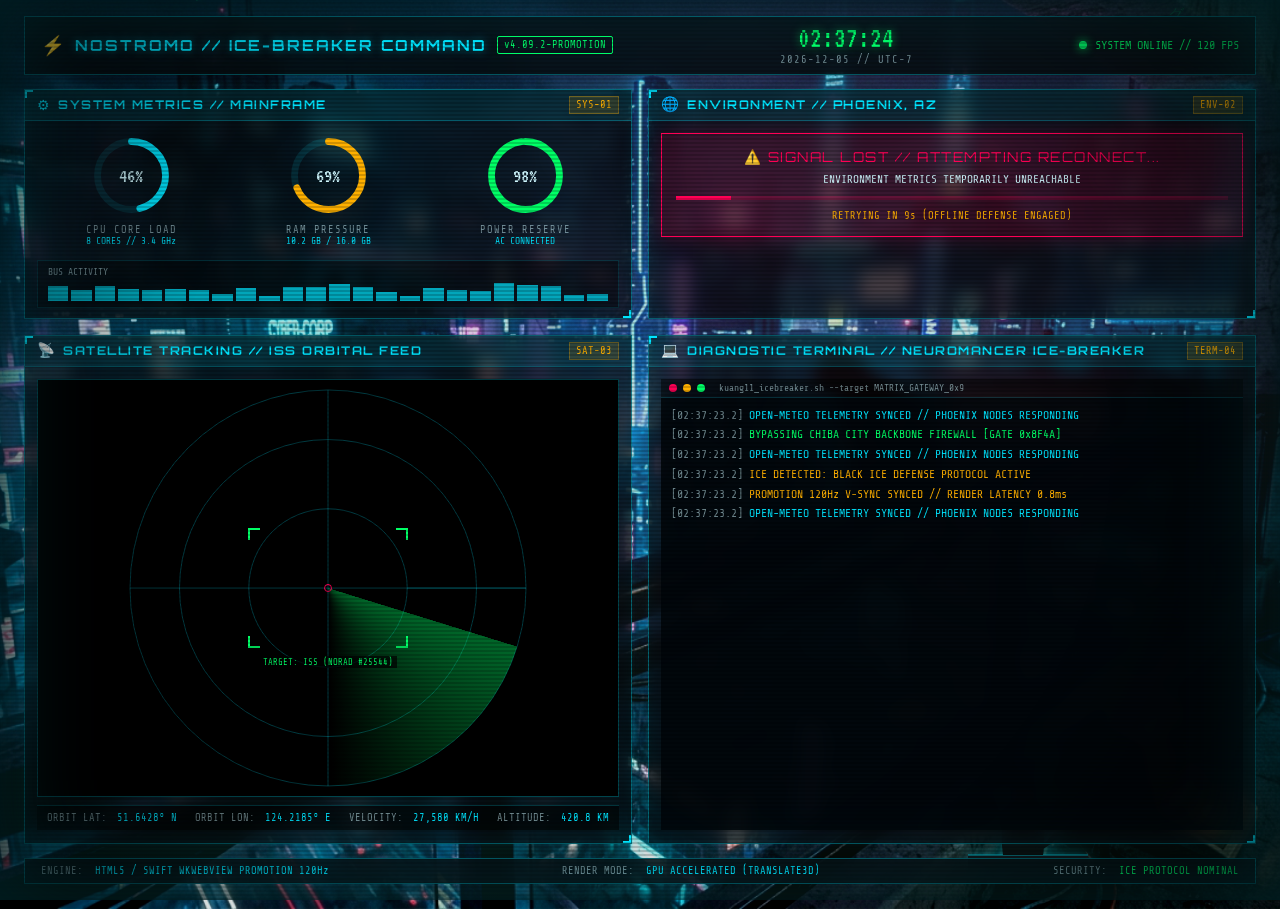
<file: CyberpunkSaver/WebContent/index.html>
<!DOCTYPE html>
<html lang="en" style="background-color: #040609 !important; color: #00ff66;">
<head>
  <meta charset="UTF-8">
  <meta name="viewport" content="width=device-width, initial-scale=1.0">
  <title>CYBERPUNK // NOSTROMO TELEMETRY TERMINAL</title>
  <link rel="preconnect" href="https://fonts.googleapis.com">
  <link rel="preconnect" href="https://fonts.gstatic.com" crossorigin>
  <link href="https://fonts.googleapis.com/css2?family=Share+Tech+Mono&family=VT323&family=Orbitron:wght@500;700;900&display=swap" rel="stylesheet">
  <link rel="stylesheet" href="styles.css">
</head>
<body style="background-color: #040609 !important; color: #00ff66; margin: 0; padding: 0; overflow: hidden;">
  <!-- CRT Screen Overlay Effects -->
  <div class="crt-overlay"></div>
  <div class="scanlines"></div>
  <div class="vignette"></div>

  <!-- LAYER 1: Cyberpunk Balcony City Background & Cat -->
  <div id="layer-background" class="layer-bg">
    <div class="bg-image-wrapper">
      <img src="assets/background.jpg" alt="Cyberpunk City Panorama" id="bg-img" onerror="this.style.display='none';">
      <div class="bg-glow"></div>
      <div class="sky-light-trails" id="light-trails"></div>
    </div>

    <!-- Black Cat on Balcony Ledge with Micro-animations -->
    <div class="cat-wrapper" title="Balcony Observer">
      <svg class="cat-svg" viewBox="0 0 120 140" xmlns="http://www.w3.org/2000/svg">
        <defs>
          <radialGradient id="cat-eye-glow" cx="50%" cy="50%" r="50%">
            <stop offset="0%" stop-color="#00ffcc" stop-opacity="1" />
            <stop offset="100%" stop-color="#005544" stop-opacity="0.8" />
          </radialGradient>
          <filter id="neon-glow-cat" x="-20%" y="-20%" width="140%" height="140%">
            <feGaussianBlur stdDeviation="2" result="blur" />
            <feComposite in="SourceGraphic" in2="blur" operator="over" />
          </filter>
        </defs>

        <!-- Balcony Ledge Silhouette Segment -->
        <rect x="0" y="125" width="120" height="15" fill="#0b0e14" />
        <line x1="0" y1="125" x2="120" y2="125" stroke="#00e5ff" stroke-width="1.5" opacity="0.6" />

        <!-- Cat Body Silhouette -->
        <path d="M 35,125 C 30,90 40,65 55,65 C 70,65 80,90 75,125 Z" fill="#05070a" />

        <!-- Cat Head & Ears -->
        <circle cx="55" cy="52" r="16" fill="#05070a" />

        <!-- Left Ear with Twitch Animation -->
        <polygon points="42,44 47,26 54,40" fill="#05070a" class="cat-ear ear-left" />
        <polygon points="44,43 47,29 52,40" fill="#ff0055" opacity="0.4" class="cat-ear ear-left" />

        <!-- Right Ear with Twitch Animation -->
        <polygon points="56,40 63,26 68,44" fill="#05070a" class="cat-ear ear-right" />
        <polygon points="58,40 63,29 66,43" fill="#ff0055" opacity="0.4" class="cat-ear ear-right" />

        <!-- Cybernetic Glowing Eyes (Looking out into the city) -->
        <ellipse cx="48" cy="50" rx="2.5" ry="3.5" fill="url(#cat-eye-glow)" class="cat-eye" />
        <ellipse cx="62" cy="50" rx="2.5" ry="3.5" fill="url(#cat-eye-glow)" class="cat-eye" />

        <!-- Cat Collar Neon Band -->
        <path d="M 43,64 Q 55,68 67,64" stroke="#ff0055" stroke-width="2" fill="none" filter="url(#neon-glow-cat)" />

        <!-- Animated Swaying Tail -->
        <path class="cat-tail" d="M 70,118 Q 95,110 90,80 Q 86,60 96,45" fill="none" stroke="#05070a" stroke-width="5" stroke-linecap="round" />
      </svg>
    </div>
  </div>

  <!-- LAYER 2: 120 FPS Matrix Phosphor Rain Overlay -->
  <canvas id="matrix-canvas" class="layer-matrix"></canvas>

  <!-- LAYER 3: Sci-Fi Nostromo Cassette-Futurist HUD Telemetry -->
  <div id="layer-hud" class="layer-hud">

    <!-- Top Header Bar -->
    <header class="hud-header">
      <div class="hud-brand">
        <span class="brand-icon">⚡</span>
        <span class="brand-title">NOSTROMO // ICE-BREAKER COMMAND</span>
        <span class="brand-tag">v4.09.2-PROMOTION</span>
      </div>
      <div class="hud-clock-widget">
        <div id="clock-time" class="clock-display">00:00:00</div>
        <div id="clock-date" class="date-display">2026-08-04 // UTC-7</div>
      </div>
      <div class="hud-status-badge">
        <span class="status-indicator live-pulse"></span>
        <span id="system-link-status">SYSTEM ONLINE // 120 FPS</span>
      </div>
    </header>

    <!-- Main HUD Grid Layout -->
    <main class="hud-grid">

      <!-- PANEL 1: System Metrics Gauge Panel -->
      <section class="hud-panel panel-sysmetrics" id="panel-sysmetrics">
        <div class="panel-header">
          <span class="panel-icon">⚙</span>
          <h2>SYSTEM METRICS // MAINFRAME</h2>
          <span class="panel-id">SYS-01</span>
        </div>
        <div class="panel-body">
          <div class="gauges-container">
            <!-- CPU Utilization -->
            <div class="gauge-card">
              <div class="gauge-svg-wrap">
                <svg viewBox="0 0 100 100" class="gauge-svg">
                  <circle class="gauge-bg" cx="50" cy="50" r="40" />
                  <circle class="gauge-fill gauge-cpu" cx="50" cy="50" r="40" id="gauge-cpu-fill" />
                </svg>
                <div class="gauge-val" id="cpu-val">42%</div>
              </div>
              <div class="gauge-label">CPU CORE LOAD</div>
              <div class="gauge-sub" id="cpu-sub">8 CORES // 3.4 GHz</div>
            </div>

            <!-- RAM Pressure -->
            <div class="gauge-card">
              <div class="gauge-svg-wrap">
                <svg viewBox="0 0 100 100" class="gauge-svg">
                  <circle class="gauge-bg" cx="50" cy="50" r="40" />
                  <circle class="gauge-fill gauge-ram" cx="50" cy="50" r="40" id="gauge-ram-fill" />
                </svg>
                <div class="gauge-val" id="ram-val">64%</div>
              </div>
              <div class="gauge-label">RAM PRESSURE</div>
              <div class="gauge-sub" id="ram-sub">10.2 GB / 16.0 GB</div>
            </div>

            <!-- Battery / Power State -->
            <div class="gauge-card">
              <div class="gauge-svg-wrap">
                <svg viewBox="0 0 100 100" class="gauge-svg">
                  <circle class="gauge-bg" cx="50" cy="50" r="40" />
                  <circle class="gauge-fill gauge-bat" cx="50" cy="50" r="40" id="gauge-bat-fill" />
                </svg>
                <div class="gauge-val" id="bat-val">98%</div>
              </div>
              <div class="gauge-label">POWER RESERVE</div>
              <div class="gauge-sub" id="bat-sub">AC CONNECTED</div>
            </div>
          </div>

          <!-- Micro Sparkline Activity -->
          <div class="sparkline-bar">
            <span class="sparkline-title">BUS ACTIVITY</span>
            <div class="sparkline-bars" id="sparkline-bars"></div>
          </div>
        </div>
      </section>

      <!-- PANEL 2: Phoenix AZ Environment & Weather Panel -->
      <section class="hud-panel panel-environment" id="panel-environment">
        <div class="panel-header">
          <span class="panel-icon">🌐</span>
          <h2>ENVIRONMENT // PHOENIX, AZ</h2>
          <span class="panel-id">ENV-02</span>
        </div>
        <div class="panel-body">
          <div id="env-content" class="env-content">
            <div class="env-primary">
              <div class="temp-big" id="env-temp">--°C</div>
              <div class="env-condition-wrap">
                <div class="env-condition" id="env-condition">FETCHING METEO TELEMETRY...</div>
                <div class="env-location">LAT 33.4484° N // LON 112.0740° W</div>
              </div>
            </div>

            <div class="env-grid">
              <div class="env-stat">
                <span class="stat-lbl">AIR QUALITY (AQI)</span>
                <span class="stat-val aqi-good" id="env-aqi">--</span>
              </div>
              <div class="env-stat">
                <span class="stat-lbl">HUMIDITY</span>
                <span class="stat-val" id="env-humidity">--%</span>
              </div>
              <div class="env-stat">
                <span class="stat-lbl">WIND SPEED</span>
                <span class="stat-val" id="env-wind">-- KM/H</span>
              </div>
              <div class="env-stat">
                <span class="stat-lbl">API SOURCE</span>
                <span class="stat-val text-dim">OPEN-METEO</span>
              </div>
            </div>
          </div>

          <!-- Fallback Alert Box -->
          <div id="env-fallback" class="fallback-box hidden">
            <div class="fallback-header">⚠️ SIGNAL LOST // ATTEMPTING RECONNECT...</div>
            <div class="fallback-msg">ENVIRONMENT METRICS TEMPORARILY UNREACHABLE</div>
            <div class="fallback-loader">
              <div class="loader-bar" id="fallback-bar"></div>
            </div>
            <div class="fallback-sub">RETRYING IN <span id="retry-timer">10</span>s (OFFLINE DEFENSE ENGAGED)</div>
          </div>
        </div>
      </section>

      <!-- PANEL 3: Satellite Tracking & ISS Feed Panel -->
      <section class="hud-panel panel-satellite" id="panel-satellite">
        <div class="panel-header">
          <span class="panel-icon">📡</span>
          <h2>SATELLITE TRACKING // ISS ORBITAL FEED</h2>
          <span class="panel-id">SAT-03</span>
        </div>
        <div class="panel-body sat-body">
          <div class="sat-viewport">
            <!-- Tactical Radar Canvas overlay -->
            <canvas id="radar-canvas" class="radar-canvas"></canvas>

            <div class="targeting-reticle">
              <div class="reticle-corner tl"></div>
              <div class="reticle-corner tr"></div>
              <div class="reticle-corner bl"></div>
              <div class="reticle-corner br"></div>
              <div class="reticle-crosshair"></div>
              <div class="reticle-tag">TARGET: ISS (NORAD #25544)</div>
            </div>

            <!-- Video Frame (Strictly Muted) -->
            <iframe
              id="iss-feed-iframe"
              class="sat-iframe"
              src="https://www.youtube-nocookie.com/embed/P9C25Un7xaM?autoplay=1&mute=1&controls=0&loop=1&playlist=P9C25Un7xaM&enablejsapi=1"
              title="ISS Live Orbit Stream"
              frameborder="0"
              allow="autoplay; encrypted-media"
              muted>
            </iframe>
          </div>

          <div class="sat-telemetry-bar">
            <div class="sat-readout">
              <span class="sat-lbl">ORBIT LAT:</span>
              <span class="sat-val" id="iss-lat">51.6428° N</span>
            </div>
            <div class="sat-readout">
              <span class="sat-lbl">ORBIT LON:</span>
              <span class="sat-val" id="iss-lon">124.2185° E</span>
            </div>
            <div class="sat-readout">
              <span class="sat-lbl">VELOCITY:</span>
              <span class="sat-val">27,580 KM/H</span>
            </div>
            <div class="sat-readout">
              <span class="sat-lbl">ALTITUDE:</span>
              <span class="sat-val">420.8 KM</span>
            </div>
          </div>
        </div>
      </section>

      <!-- PANEL 4: Diagnostic ICE-Breaker Console Terminal -->
      <section class="hud-panel panel-terminal" id="panel-terminal">
        <div class="panel-header">
          <span class="panel-icon">💻</span>
          <h2>DIAGNOSTIC TERMINAL // NEUROMANCER ICE-BREAKER</h2>
          <span class="panel-id">TERM-04</span>
        </div>
        <div class="panel-body terminal-body">
          <div class="terminal-toolbar">
            <span class="term-btn term-red"></span>
            <span class="term-btn term-yellow"></span>
            <span class="term-btn term-green"></span>
            <span class="term-title">kuang11_icebreaker.sh --target MATRIX_GATEWAY_0x9</span>
          </div>
          <div class="terminal-logs" id="terminal-logs">
            <!-- Dynamic typewriter logs populated via app.js -->
          </div>
        </div>
      </section>

    </main>

    <!-- Footer Bar -->
    <footer class="hud-footer">
      <div class="footer-item">
        <span class="footer-label">ENGINE:</span>
        <span class="footer-val">HTML5 / SWIFT WKWEBVIEW PROMOTION 120Hz</span>
      </div>
      <div class="footer-item">
        <span class="footer-label">RENDER MODE:</span>
        <span class="footer-val">GPU ACCELERATED (TRANSLATE3D)</span>
      </div>
      <div class="footer-item">
        <span class="footer-label">SECURITY:</span>
        <span class="footer-val text-green">ICE PROTOCOL NOMINAL</span>
      </div>
    </footer>

  </div>

  <script src="app.js"></script>
</body>
</html>
</file>
<file: CyberpunkSaver/WebContent/styles.css>
/* ==========================================================================
   CYBERPUNK // NOSTROMO HUD DESIGN SYSTEM & STYLESHEET
   Cassette-Futurist Wireframe Aesthetic for ProMotion 120 FPS Screensaver
   ========================================================================== */

:root {
  --bg-dark: #040609;
  --panel-bg: rgba(6, 12, 16, 0.72);
  --panel-border: rgba(0, 229, 255, 0.4);
  --panel-border-bright: #00e5ff;
  
  --neon-green: #00ff66;
  --neon-cyan: #00e5ff;
  --neon-amber: #ffb000;
  --neon-pink: #ff0055;
  --neon-blue: #0077ff;
  
  --text-main: #d0f8ff;
  --text-dim: rgba(208, 248, 255, 0.55);
  
  --font-mono: 'Share Tech Mono', 'Courier New', monospace;
  --font-display: 'Orbitron', sans-serif;
  --font-crt: 'VT323', monospace;
}

*, *::before, *::after {
  box-sizing: border-box;
  margin: 0;
  padding: 0;
}

html, body {
  width: 100%;
  height: 100%;
  overflow: hidden;
  background-color: var(--bg-dark);
  color: var(--text-main);
  font-family: var(--font-mono);
  user-select: none;
  -webkit-font-smoothing: antialiased;
}

/* ==========================================================================
   CRT SCREEN EFFECTS (Scanlines, CRT Flicker, Vignette)
   ========================================================================== */

.crt-overlay {
  position: absolute;
  top: 0; left: 0; width: 100%; height: 100%;
  pointer-events: none;
  z-index: 100;
  background: radial-gradient(circle at center, transparent 60%, rgba(0, 0, 0, 0.6) 100%);
}

.scanlines {
  position: absolute;
  top: 0; left: 0; width: 100%; height: 100%;
  pointer-events: none;
  z-index: 101;
  background: linear-gradient(
    rgba(18, 16, 16, 0) 50%, 
    rgba(0, 0, 0, 0.25) 50%
  );
  background-size: 100% 4px;
  opacity: 0.7;
}

.vignette {
  position: absolute;
  top: 0; left: 0; width: 100%; height: 100%;
  pointer-events: none;
  z-index: 102;
  box-shadow: inset 0 0 100px rgba(0, 229, 255, 0.15), inset 0 0 40px rgba(0, 0, 0, 0.9);
}

/* ==========================================================================
   LAYER 1: BACKGROUND CITY PANORAMA & BLACK CAT
   ========================================================================== */

.layer-bg {
  position: absolute;
  top: 0; left: 0; width: 100%; height: 100%;
  z-index: 1;
  transform: translate3d(0, 0, 0);
  will-change: transform;
}

.bg-image-wrapper {
  position: relative;
  width: 100%;
  height: 100%;
}

#bg-img {
  width: 100%;
  height: 100%;
  object-fit: cover;
  filter: contrast(1.1) brightness(0.85) saturate(1.2);
  transform: scale(1.02);
}

.bg-glow {
  position: absolute;
  top: 0; left: 0; width: 100%; height: 100%;
  background: radial-gradient(circle at 70% 30%, rgba(255, 0, 85, 0.15), transparent 50%),
              radial-gradient(circle at 20% 70%, rgba(0, 229, 255, 0.12), transparent 50%);
  mix-blend-mode: screen;
  pointer-events: none;
}

/* Black Cat on Balcony Animation */
.cat-wrapper {
  position: absolute;
  bottom: 30px;
  right: 15%;
  width: 120px;
  height: 140px;
  z-index: 3;
  filter: drop-shadow(0 0 8px rgba(0, 229, 255, 0.4));
  transform: translate3d(0, 0, 0);
}

.cat-svg {
  width: 100%;
  height: 100%;
}

/* Cat Ear Twitch Animations */
.ear-left {
  transform-origin: 47px 35px;
  animation: earTwitchLeft 8s infinite ease-in-out;
}

.ear-right {
  transform-origin: 63px 35px;
  animation: earTwitchRight 9s infinite ease-in-out;
}

@keyframes earTwitchLeft {
  0%, 90%, 100% { transform: rotate(0deg); }
  92% { transform: rotate(-8deg); }
  94% { transform: rotate(2deg); }
  96% { transform: rotate(-4deg); }
}

@keyframes earTwitchRight {
  0%, 88%, 100% { transform: rotate(0deg); }
  90% { transform: rotate(6deg); }
  92% { transform: rotate(-2deg); }
  95% { transform: rotate(8deg); }
}

/* Cat Tail Sway Animation */
.cat-tail {
  transform-origin: 70px 118px;
  animation: tailSway 5s infinite ease-in-out;
}

@keyframes tailSway {
  0%, 100% {
    d: path("M 70,118 Q 95,110 90,80 Q 86,60 96,45");
  }
  50% {
    d: path("M 70,118 Q 102,112 95,75 Q 90,55 104,40");
  }
}

/* ==========================================================================
   LAYER 2: MATRIX PHOSPHOR RAIN (HTML5 CANVAS)
   ========================================================================== */

.layer-matrix {
  position: absolute;
  top: 0; left: 0; width: 100%; height: 100%;
  z-index: 2;
  pointer-events: none;
  opacity: 0.25; /* 25% Opacity so background city remains crisp */
  mix-blend-mode: screen;
  transform: translate3d(0, 0, 0);
  will-change: transform;
}

/* ==========================================================================
   LAYER 3: SCI-FI HUD TELEMETRY OVERLAY
   ========================================================================== */

.layer-hud {
  position: absolute;
  top: 0; left: 0; width: 100%; height: 100%;
  z-index: 10;
  display: flex;
  flex-direction: column;
  justify-content: space-between;
  padding: 16px 24px;
  pointer-events: none;
  transform: translate3d(0, 0, 0);
}

.hud-panel {
  pointer-events: auto;
  background: var(--panel-bg);
  backdrop-filter: blur(8px);
  -webkit-backdrop-filter: blur(8px);
  border: 1px solid var(--panel-border);
  box-shadow: 0 0 15px rgba(0, 229, 255, 0.08), inset 0 0 15px rgba(0, 229, 255, 0.05);
  position: relative;
  overflow: hidden;
}

/* Nostromo Corner Wireframe Accents */
.hud-panel::before {
  content: '';
  position: absolute;
  top: 0; left: 0;
  width: 8px; height: 8px;
  border-top: 2px solid var(--neon-cyan);
  border-left: 2px solid var(--neon-cyan);
}

.hud-panel::after {
  content: '';
  position: absolute;
  bottom: 0; right: 0;
  width: 8px; height: 8px;
  border-bottom: 2px solid var(--neon-cyan);
  border-right: 2px solid var(--neon-cyan);
}

.panel-header {
  background: rgba(0, 229, 255, 0.1);
  border-bottom: 1px solid rgba(0, 229, 255, 0.25);
  padding: 6px 12px;
  display: flex;
  align-items: center;
  gap: 8px;
}

.panel-icon {
  color: var(--neon-cyan);
  font-size: 0.9rem;
}

.panel-header h2 {
  font-family: var(--font-display);
  font-size: 0.75rem;
  letter-spacing: 1.5px;
  color: var(--neon-cyan);
  flex-grow: 1;
}

.panel-id {
  font-size: 0.65rem;
  color: var(--neon-amber);
  background: rgba(255, 176, 0, 0.15);
  padding: 2px 6px;
  border: 1px solid rgba(255, 176, 0, 0.3);
}

.panel-body {
  padding: 12px;
}

/* Header Bar */
.hud-header {
  display: flex;
  justify-content: space-between;
  align-items: center;
  background: rgba(6, 12, 16, 0.85);
  border: 1px solid var(--panel-border);
  padding: 8px 16px;
  backdrop-filter: blur(10px);
}

.hud-brand {
  display: flex;
  align-items: center;
  gap: 10px;
}

.brand-icon {
  color: var(--neon-amber);
  font-size: 1.2rem;
  animation: pulseAmber 2s infinite alternate;
}

.brand-title {
  font-family: var(--font-display);
  font-size: 0.95rem;
  font-weight: 700;
  letter-spacing: 2px;
  color: var(--neon-cyan);
  text-shadow: 0 0 8px rgba(0, 229, 255, 0.5);
}

.brand-tag {
  font-size: 0.65rem;
  color: var(--neon-green);
  border: 1px solid var(--neon-green);
  padding: 2px 6px;
  border-radius: 2px;
}

.hud-clock-widget {
  text-align: center;
}

.clock-display {
  font-family: var(--font-crt);
  font-size: 1.8rem;
  color: var(--neon-green);
  text-shadow: 0 0 10px rgba(0, 255, 102, 0.6);
  line-height: 1;
}

.date-display {
  font-size: 0.65rem;
  color: var(--text-dim);
  letter-spacing: 1px;
}

.hud-status-badge {
  display: flex;
  align-items: center;
  gap: 8px;
  font-size: 0.75rem;
  color: var(--neon-green);
}

.live-pulse {
  width: 8px;
  height: 8px;
  background-color: var(--neon-green);
  border-radius: 50%;
  box-shadow: 0 0 10px var(--neon-green);
  animation: blinkGreen 1s infinite alternate;
}

/* HUD Grid Layout */
.hud-grid {
  display: grid;
  grid-template-columns: 1fr 1fr;
  grid-template-rows: 230px 1fr;
  gap: 16px;
  margin: 14px 0;
  flex-grow: 1;
}

/* Gauges Container */
.gauges-container {
  display: flex;
  justify-content: space-around;
  align-items: center;
  gap: 12px;
}

.gauge-card {
  display: flex;
  flex-direction: column;
  align-items: center;
}

.gauge-svg-wrap {
  position: relative;
  width: 85px;
  height: 85px;
}

.gauge-svg {
  width: 100%;
  height: 100%;
  transform: rotate(-90deg);
}

.gauge-bg {
  fill: none;
  stroke: rgba(0, 229, 255, 0.12);
  stroke-width: 8;
}

.gauge-fill {
  fill: none;
  stroke-width: 8;
  stroke-dasharray: 251.2;
  stroke-dashoffset: 120;
  stroke-linecap: round;
  transition: stroke-dashoffset 0.5s ease-out;
}

.gauge-cpu { stroke: var(--neon-cyan); }
.gauge-ram { stroke: var(--neon-amber); }
.gauge-bat { stroke: var(--neon-green); }

.gauge-val {
  position: absolute;
  top: 50%; left: 50%;
  transform: translate(-50%, -50%);
  font-family: var(--font-crt);
  font-size: 1.3rem;
  color: var(--text-main);
}

.gauge-label {
  font-size: 0.65rem;
  color: var(--text-dim);
  margin-top: 6px;
  letter-spacing: 1px;
}

.gauge-sub {
  font-size: 0.6rem;
  color: var(--neon-cyan);
}

/* Sparkline Bar */
.sparkline-bar {
  margin-top: 14px;
  background: rgba(0, 0, 0, 0.4);
  padding: 6px 10px;
  border: 1px solid rgba(0, 229, 255, 0.15);
}

.sparkline-title {
  font-size: 0.6rem;
  color: var(--text-dim);
  display: block;
  margin-bottom: 4px;
}

.sparkline-bars {
  display: flex;
  align-items: flex-end;
  height: 20px;
  gap: 3px;
}

.sparkline-col {
  flex-grow: 1;
  background: var(--neon-cyan);
  opacity: 0.7;
  transition: height 0.3s ease;
}

/* Environment Panel */
.env-primary {
  display: flex;
  align-items: center;
  gap: 16px;
  margin-bottom: 14px;
}

.temp-big {
  font-family: var(--font-crt);
  font-size: 3.2rem;
  color: var(--neon-amber);
  text-shadow: 0 0 12px rgba(255, 176, 0, 0.5);
  line-height: 1;
}

.env-condition {
  font-size: 0.9rem;
  color: var(--text-main);
  letter-spacing: 1px;
}

.env-location {
  font-size: 0.65rem;
  color: var(--text-dim);
  margin-top: 4px;
}

.env-grid {
  display: grid;
  grid-template-columns: 1fr 1fr;
  gap: 10px;
  background: rgba(0, 0, 0, 0.3);
  padding: 10px;
  border: 1px solid rgba(0, 229, 255, 0.15);
}

.env-stat {
  display: flex;
  flex-direction: column;
}

.stat-lbl {
  font-size: 0.6rem;
  color: var(--text-dim);
}

.stat-val {
  font-size: 0.85rem;
  color: var(--neon-green);
  font-weight: bold;
}

.aqi-good { color: var(--neon-green); }
.aqi-moderate { color: var(--neon-amber); }
.aqi-unhealthy { color: var(--neon-pink); }

/* Fallback Alert Styling */
.fallback-box {
  background: rgba(255, 0, 85, 0.15);
  border: 1px solid var(--neon-pink);
  padding: 14px;
  text-align: center;
  box-shadow: 0 0 20px rgba(255, 0, 85, 0.2);
}

.fallback-box.hidden { display: none; }

.fallback-header {
  font-family: var(--font-display);
  font-size: 0.85rem;
  color: var(--neon-pink);
  letter-spacing: 1.5px;
  animation: blinkRed 1s infinite alternate;
}

.fallback-msg {
  font-size: 0.7rem;
  color: var(--text-main);
  margin: 8px 0;
}

.fallback-loader {
  width: 100%;
  height: 4px;
  background: rgba(255, 0, 85, 0.2);
  margin: 10px 0;
  overflow: hidden;
}

.loader-bar {
  width: 0%;
  height: 100%;
  background: var(--neon-pink);
  transition: width 1s linear;
}

.fallback-sub {
  font-size: 0.65rem;
  color: var(--neon-amber);
}

/* Satellite Tracking Panel */
.sat-body {
  display: flex;
  flex-direction: column;
  height: calc(100% - 32px);
}

.sat-viewport {
  position: relative;
  flex-grow: 1;
  background: #000;
  border: 1px solid rgba(0, 229, 255, 0.3);
  overflow: hidden;
}

.sat-iframe {
  width: 100%;
  height: 100%;
  border: none;
  filter: contrast(1.2) hue-rotate(180deg) saturate(1.5);
  opacity: 0.8;
  pointer-events: none;
}

.radar-canvas {
  position: absolute;
  top: 0; left: 0; width: 100%; height: 100%;
  pointer-events: none;
  z-index: 2;
}

.targeting-reticle {
  position: absolute;
  top: 50%; left: 50%;
  transform: translate(-50%, -50%);
  width: 160px; height: 120px;
  pointer-events: none;
  z-index: 3;
}

.reticle-corner {
  position: absolute;
  width: 12px; height: 12px;
  border-color: var(--neon-green);
  border-style: solid;
}
.reticle-corner.tl { top: 0; left: 0; border-width: 2px 0 0 2px; }
.reticle-corner.tr { top: 0; right: 0; border-width: 2px 2px 0 0; }
.reticle-corner.bl { bottom: 0; left: 0; border-width: 0 0 2px 2px; }
.reticle-corner.br { bottom: 0; right: 0; border-width: 0 2px 2px 0; }

.reticle-crosshair {
  position: absolute;
  top: 50%; left: 50%;
  transform: translate(-50%, -50%);
  width: 8px; height: 8px;
  border: 1px solid var(--neon-pink);
  border-radius: 50%;
}

.reticle-tag {
  position: absolute;
  bottom: -20px;
  left: 50%;
  transform: translateX(-50%);
  font-size: 0.55rem;
  color: var(--neon-green);
  background: rgba(0, 0, 0, 0.7);
  padding: 1px 4px;
  white-space: nowrap;
}

.sat-telemetry-bar {
  display: flex;
  justify-content: space-between;
  background: rgba(0, 0, 0, 0.6);
  padding: 6px 10px;
  border-top: 1px solid rgba(0, 229, 255, 0.2);
  margin-top: 8px;
}

.sat-readout {
  font-size: 0.65rem;
}
.sat-lbl { color: var(--text-dim); margin-right: 4px; }
.sat-val { color: var(--neon-cyan); }

/* Diagnostic ICE Terminal Panel */
.terminal-body {
  height: calc(100% - 32px);
  display: flex;
  flex-direction: column;
}

.terminal-toolbar {
  display: flex;
  align-items: center;
  gap: 6px;
  background: rgba(0, 0, 0, 0.5);
  padding: 4px 8px;
  border-bottom: 1px solid rgba(0, 229, 255, 0.15);
}

.term-btn {
  width: 8px; height: 8px;
  border-radius: 50%;
}
.term-red { background: var(--neon-pink); }
.term-yellow { background: var(--neon-amber); }
.term-green { background: var(--neon-green); }

.term-title {
  font-size: 0.6rem;
  color: var(--text-dim);
  margin-left: 8px;
}

.terminal-logs {
  flex-grow: 1;
  background: rgba(2, 6, 10, 0.9);
  padding: 10px;
  font-family: var(--font-mono);
  font-size: 0.72rem;
  line-height: 1.45;
  color: var(--neon-green);
  overflow-y: auto;
  scrollbar-width: none;
}

.terminal-logs::-webkit-scrollbar { display: none; }

.log-line {
  margin-bottom: 3px;
  word-break: break-all;
}

.log-time { color: var(--text-dim); margin-right: 6px; }
.log-warn { color: var(--neon-amber); }
.log-alert { color: var(--neon-pink); }
.log-sys { color: var(--neon-cyan); }

.cursor-blink {
  display: inline-block;
  width: 8px; height: 14px;
  background: var(--neon-green);
  vertical-align: middle;
  animation: blinkCursor 0.8s infinite;
}

/* Footer Bar */
.hud-footer {
  display: flex;
  justify-content: space-between;
  align-items: center;
  background: rgba(6, 12, 16, 0.85);
  border: 1px solid var(--panel-border);
  padding: 6px 16px;
  backdrop-filter: blur(10px);
}

.footer-item {
  font-size: 0.65rem;
}
.footer-label { color: var(--text-dim); margin-right: 6px; }
.footer-val { color: var(--neon-cyan); }
.text-green { color: var(--neon-green); }

/* Animations */
@keyframes blinkGreen { 0% { opacity: 0.3; } 100% { opacity: 1; } }
@keyframes blinkRed { 0% { opacity: 0.4; } 100% { opacity: 1; } }
@keyframes pulseAmber { 0% { opacity: 0.6; } 100% { opacity: 1; } }
@keyframes blinkCursor { 0%, 49% { opacity: 1; } 50%, 100% { opacity: 0; } }
</file>
